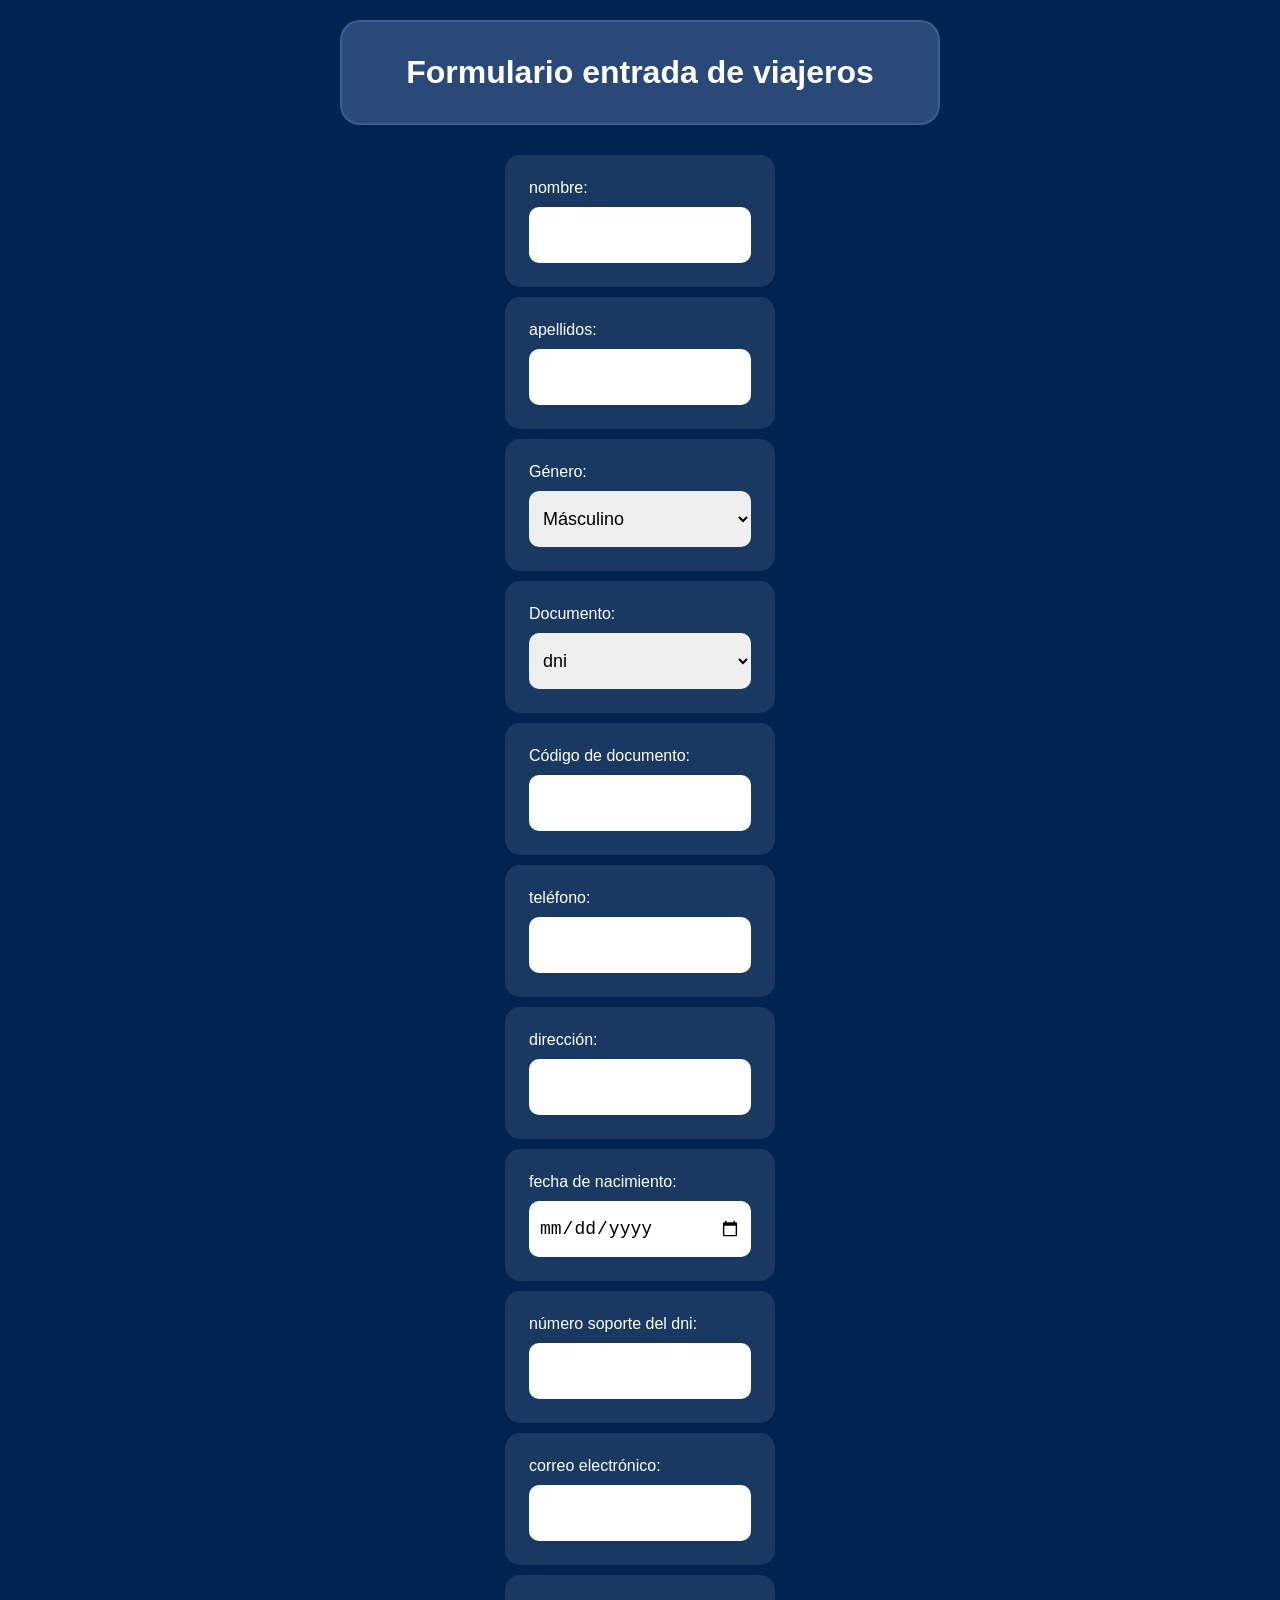
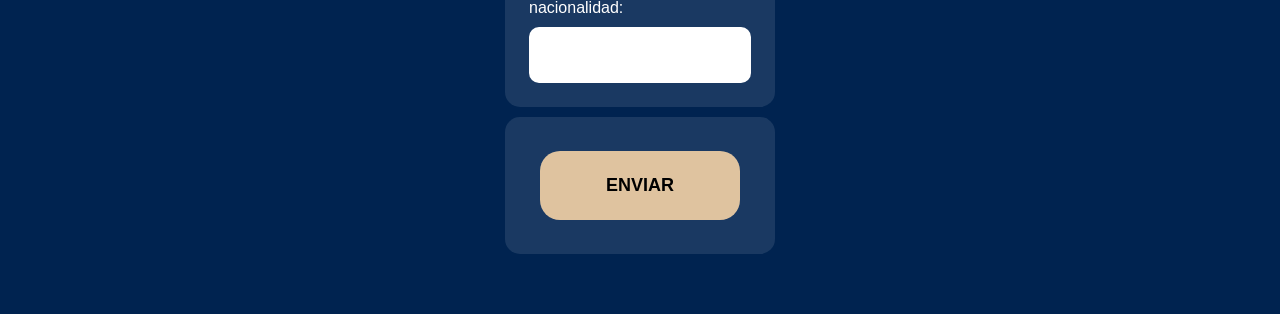
<file: html/formulario.html>
<!DOCTYPE html>
<html lang="es">
<head>
<meta charset="utf-8">
<link rel="stylesheet" href="../css/estilo-formulario.css">
</head>
<body>
    <div class="encabezado"><h1>Formulario entrada de viajeros</h1></div>
<form>
    <div class="campo">
    <label for="nombre">nombre:</label>
    <input type="text" id="nombre" required></div>
     <div class="campo">
    <label for="apellidos">apellidos:</label>
    <input type="text" id="apellidos" required></div>
     <div class="campo">
   <label for="genero">Género:</label>
    <select id="genero" name="genero" required>
  <option value="masculino">Másculino</option>
  <option value="femenino">Femenino</option>
  <option value="otro">Otro</option>
  <option value="no-responder">Prefiero no responder</option>
</select></div>
<div class="campo">
  <label for="dni">Documento:</label> 
    <select id="dni" name="dni" required>
  <option value="dni">dni</option>
  <option value="nie">nie</option>
  <option value="pasaporte">pasaporte</option>
  <option value="otro">Otro</option>
</select></div>
 <div class="campo">
    <label for="documento">Código de documento:</label>
    <input type="text" id="documento" required></div>
     <div class="campo">
    <label for="tlf">teléfono:</label>
    <input type="tel" id="tlf" maxlength="12"></div>
     <div class="campo">
    <label for="direccion">dirección:</label>
    <input type="text" id="direccion" required></div>
     <div class="campo">
    <label for="fecha">fecha de nacimiento:</label>
    <input type="date" id="fecha" required></div>
     <div class="campo">
    <label for="soporte">número soporte del dni:</label>
    <input type="text" id="soporte" maxlength="6" required></div>
     <div class="campo">
    <label for="correo">correo electrónico:</label>
    <input type="email" id="correo" required></div>
     <div class="campo">
    <label for="nacionalidad">nacionalidad:</label>
    <input type="text" id="nacionalidad" required></div>
    <div class="campo">
    <button>enviar</button>
    </div>
</form>
</body>
</html>
</file>
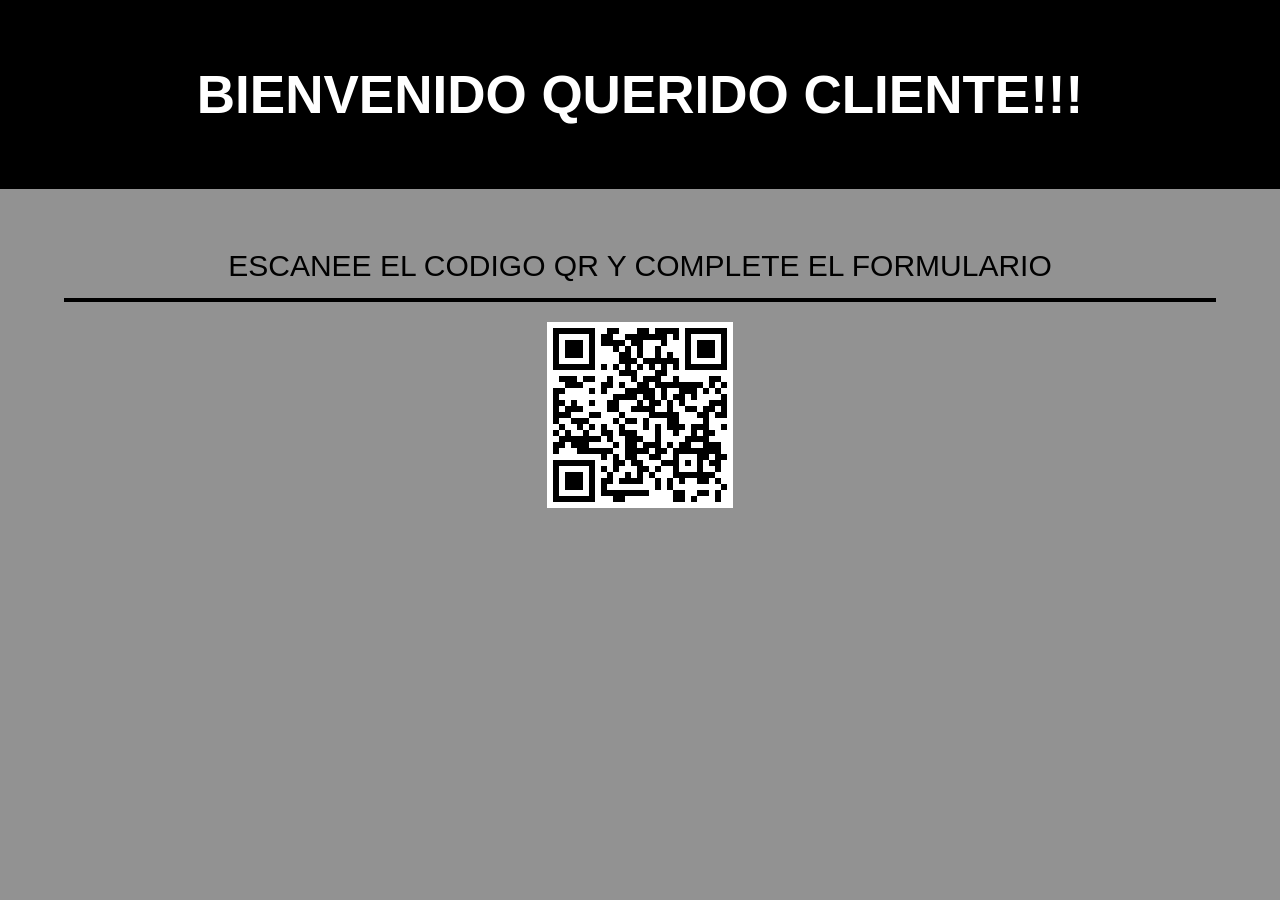
<file: html/inicio.html>
<!Doctype html> 
<html lang="es">
<head>
    <meta charset="utf-8">
    <link rel="stylesheet" href="../css/estilo-inicio.css"  >
    <title>Web de cheking </title>
</head>
<body>
    <div class="titulo"><h1>Bienvenido querido cliente!!!</h1></div>
    <p>Escanee el codigo Qr y complete el formulario</p>
<img src="../imagenes/qr.png ">
</body>

</html>
</file>
<file: css/estilo-formulario.css>
* { padding: 0; margin: 0; box-sizing: border-box; }
body {
    background-color: rgb(0, 35, 80);
    color: white;
    font-family: sans-serif;
    display: flex;
    flex-direction: column;
    align-items: center;
    min-height: 100vh;
    padding-bottom: 50px;
}
.encabezado, .viajero-bloque {
    width: 90%;
    max-width: 600px;
    text-align: center;
    padding: 2em 1em;
    margin: 20px auto;
    background-color: rgba(137, 164, 214, 0.3);
    border: 2px solid rgba(102, 141, 214, 0.3);
    border-radius: 20px;
}
.campo {
    width: 90%;
    padding: 1.5em;
    margin: 10px auto;
    background-color: rgba(255, 255, 255, 0.1);
    border-radius: 15px;
    display: flex;
    flex-direction: column;
    gap: 10px;
    text-align: left;
}
input, select {
    height: 3.5rem;
    font-size: 18px;
    border-radius: 10px;
    border: none;
    padding: 0 10px;
}
button {
    width: 90%;
    padding: 1.5rem;
    margin: 10px auto;
    font-weight: bold;
    font-size: 18px;
    border-radius: 20px;
    border: none;
    background-color: rgb(223, 195, 159);
    cursor: pointer;
    text-transform: uppercase;
}
button:active { 
    transform: scale(0.98); 
    background-color: #ccc; 
}
canvas { 
    border: 1px solid white; 
    margin-top: 10px; 
    width: 100%; }
</file>
<file: css/estilo-inicio.css>
* {
    margin: 0;
    padding: 0;
    box-sizing: border-box;
    
}

body {
    background-color: rgb(146, 146, 146);
    display: flex;
    flex-direction: column;
    width: 100%;
    min-height: 100vh;
    justify-content: flex-start;
    align-items: center;
    font-family: sans-serif;
    
}

.titulo {
    width: 100%;
    background-color: black;
    text-align: center;
    padding: 5%;
}

.titulo h1 {
    text-transform: uppercase;
    color: white;
    font-size: 53px;
}

p {
    color: black;
    text-align: center;
    text-decoration: none;
    font-size: 30px;
    padding: 2em 15px 15px 15px;
    text-transform: uppercase;
    border-bottom: 4px solid black;
    margin-bottom: 20px;
    width: 90%; /* Ajuste para que la línea no sea infinita */
}

input, #pinInput {
    font-size: 30px;
    padding: 15px;
    width: 40%;
    text-align: center;
    border: 3px solid black;
    border-radius: 10px;
    margin-bottom: 15px;
}
#pantalla-resultado  {
    display: none; 
    width: 100%; 
    flex-direction: column; 
    align-items: center;
}
#pantalla-resultado > button{
    width: 40%;
    font-size: 25px;
    padding: 45px 50px;
    background-color:black;
    color: rgb(255, 255, 255);
    border: none;
    border-radius: 10px;
    cursor: pointer;
    text-transform: uppercase;
}
#pantalla-inicio {
    width: 100%; 
    display: flex; 
    flex-direction: column; 
    align-items: center;
}

#pantalla-inicio > button {
    width: 40%;
    font-size: 25px;
    padding: 15px 30px;
    background-color:black;
    color: white;
    border: none;
    border-radius: 10px;
    cursor: pointer;
    text-transform: uppercase;
}

#pantalla-inicio > button:active {
    background-color: #666565;
}

#qrcode {
    margin-top: 30px; 
    display: flex; 
    justify-content: center;
    padding: 20px;
    background-color: white;
    border: 4px solid black; /* Para mantener la estética fuerte */
    border-radius: 10px;
}

.enlace-secreto {
    margin-top: 30px;
    font-size: 24px;
    color: black;
    font-weight: bold;
    text-transform: uppercase;
    text-decoration: underline;
}
</file>
